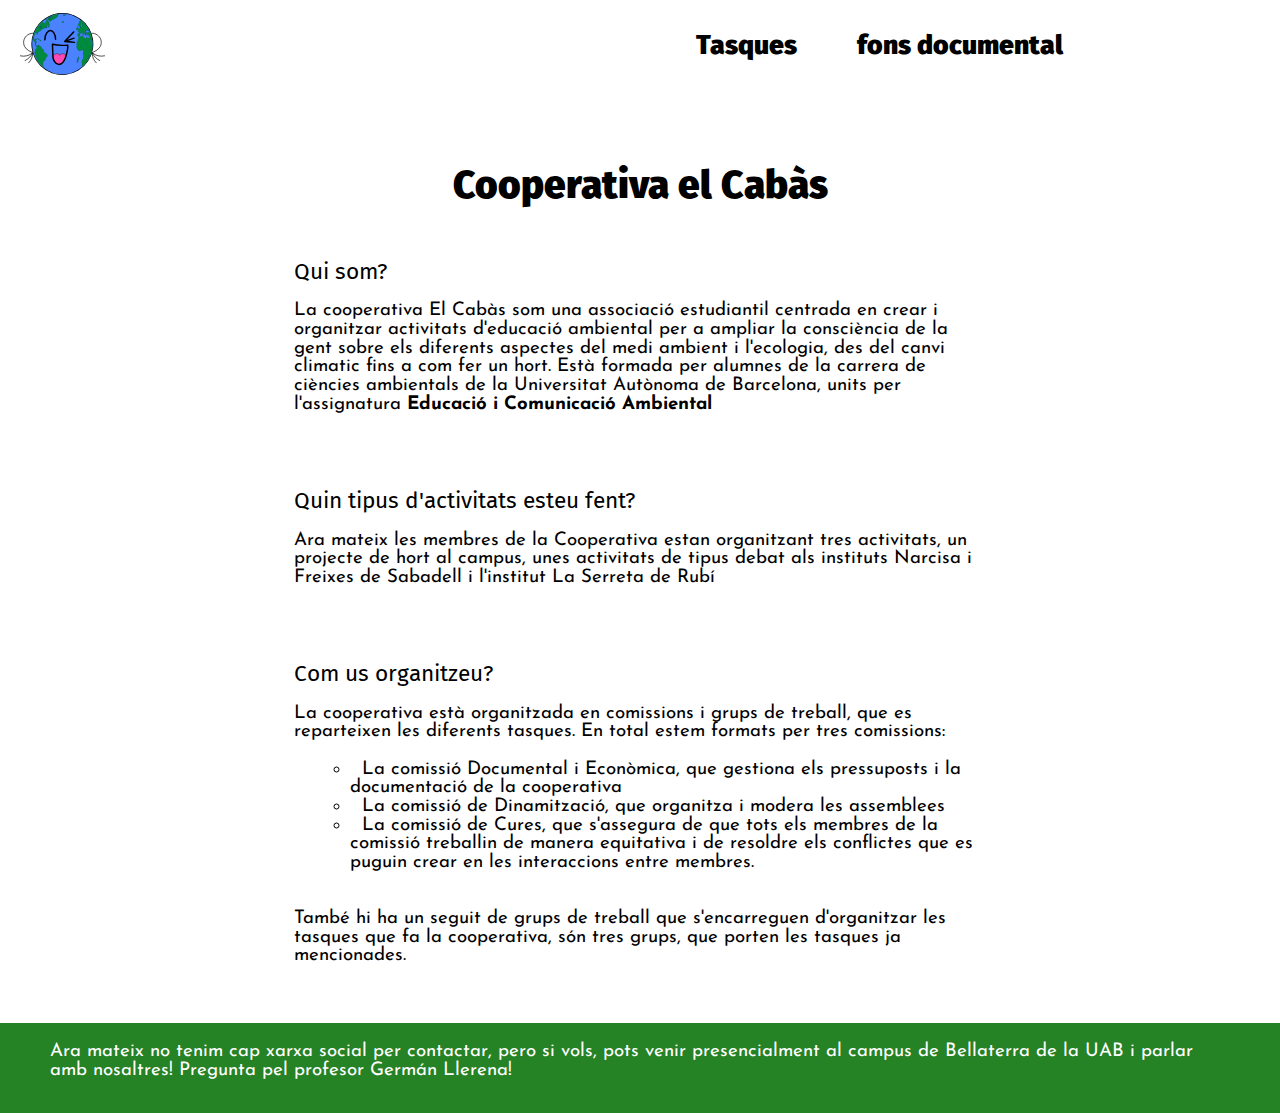
<file: index.html>
<!DOCTYPE html>
<html lang="en">
	<head>
		<meta charset="UTF-8" />
		<meta http-equiv="X-UA-Compatible" content="IE=edge" />
		<meta name="viewport" content="width=device-width, initial-scale=1.0" />
		<link rel="stylesheet" href="./Style/reset.css"/>
		<link rel="stylesheet" href="./Style/style.css"/>
		<link rel="preconnect" href="https://fonts.googleapis.com">
		<link rel="preconnect" href="https://fonts.gstatic.com" crossorigin>
		<link
			href="https://fonts.googleapis.com/css2?family=Fira+Sans:ital,wght@0,100;0,200;0,300;0,400;0,500;0,600;0,700;0,800;0,900;1,100;1,200;1,300;1,400;1,500;1,600;1,700;1,800;1,900&display=swap"
			rel="stylesheet">
		<link
			href="https://fonts.googleapis.com/css2?family=Josefin+Sans:ital,wght@0,300;0,400;0,700;1,300;1,400;1,700&display=swap"
			rel="stylesheet">
		<title>Cooperativa El Cabàs</title>

	</head>
	<body>
		<header>
			<div>
				<a class="logo" href="index.html"><img
						src="./Style/logoeducacionambiental.svg" alt="Logo" srcset=""
						style="width:100px"></a>
			</div>
			<nav>
				<a href="tasques.html">Tasques</a>
				<a href="">fons documental</a>
				<a href=""></a>
			</nav>
		</header>
		<main>
			<h1>Cooperativa el Cabàs</h1>
			<section>
				<h2>Qui som?</h2>
				<p>La cooperativa El Cabàs som una associació estudiantil centrada en crear
					i organitzar activitats d'educació ambiental per a ampliar la consciència
					de la gent sobre els diferents aspectes del medi ambient i l'ecologia, des
					del canvi climatic fins a com fer un hort.

					Està formada per alumnes de la carrera de ciències ambientals de la
					Universitat Autònoma de Barcelona, units per l'assignatura <b>Educació i
						Comunicació Ambiental</b></p>
			</section>

			<section>
				<h2>Quin tipus d'activitats esteu fent?</h2>
				<p>Ara mateix les membres de la Cooperativa estan organitzant tres
					activitats, un projecte de hort al campus, unes activitats de tipus debat
					als instituts Narcisa i Freixes de Sabadell i l'institut La Serreta de Rubí</p>
			</section>

			<section>
				<h2>Com us organitzeu?</h2>
				<p>La cooperativa està organitzada en comissions i grups de treball, que es
					reparteixen les diferents tasques.

					En total estem formats per tres comissions:

					<ul>
						<li>La comissió Documental i
							Econòmica, que gestiona els pressuposts i la documentació de la
							cooperativa</li>
						<li>La comissió de Dinamització, que organitza i modera les
							assemblees</li>
						<li>La comissió de Cures, que s'assegura de que tots els membres de la
							comissió treballin de manera equitativa i de resoldre els conflictes que
							es puguin crear en les interaccions entre membres.</li>
					</ul>
				</p>
				<br>
				<br>
				<p>També hi ha un seguit de grups de treball que s'encarreguen d'organitzar
					les tasques que fa la cooperativa, són tres grups, que porten les tasques
					ja mencionades.
				</p>
			</section>
		</main>
		<footer>
			<p>Ara mateix no tenim cap xarxa social per contactar, pero si vols, pots
				venir presencialment al campus de Bellaterra de la UAB i parlar amb
				nosaltres! Pregunta pel profesor Germán Llerena!</p>

		</footer>
	</body>
</html>
</file>
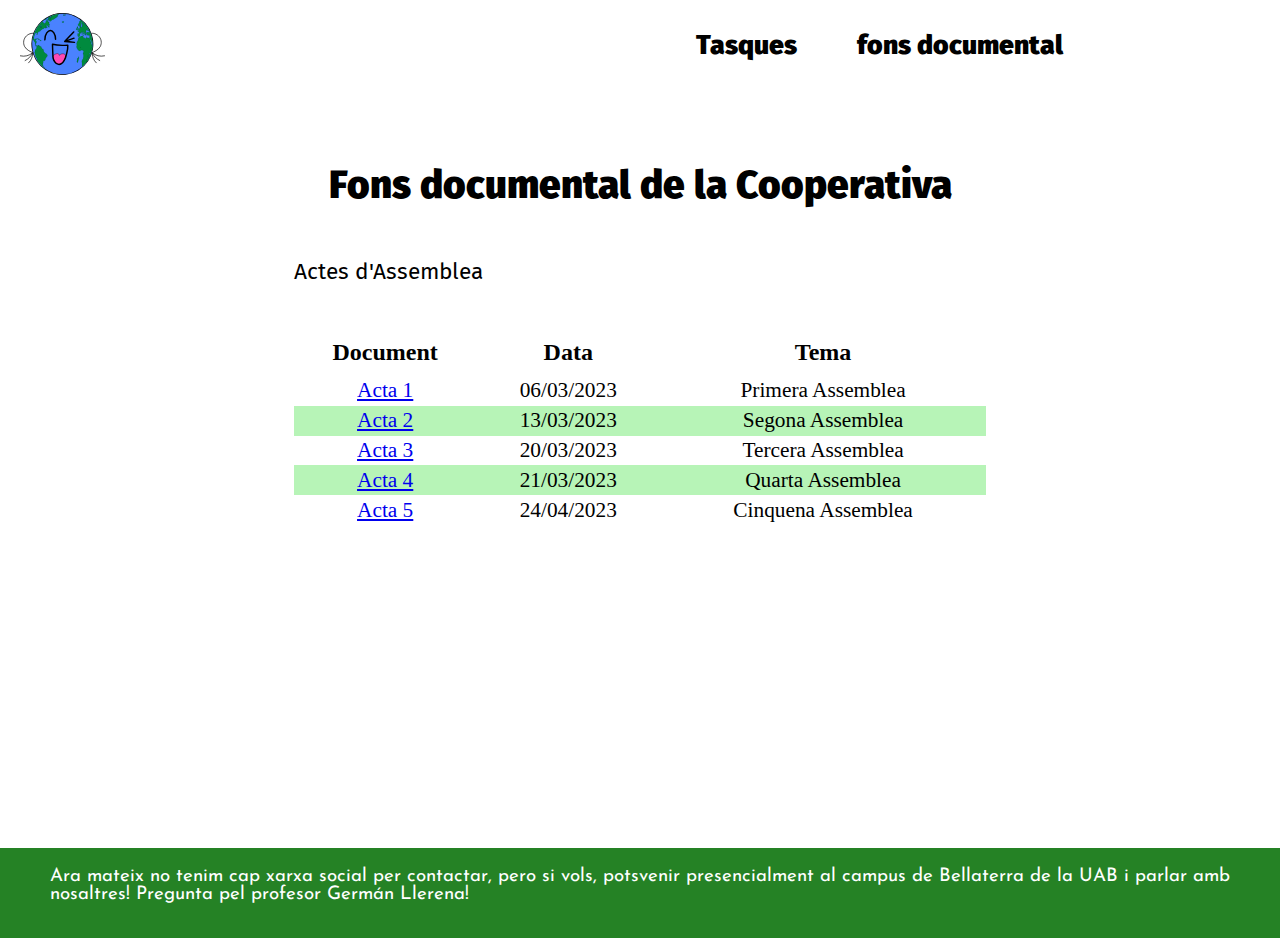
<file: documents.html>
<!DOCTYPE html>
<html lang="en">
    <head>
        <meta charset="UTF-8" />
        <meta http-equiv="X-UA-Compatible" content="IE=edge" />
        <meta name="viewport" content="width=device-width, initial-scale=1.0" />
        <link rel="stylesheet" href="./Style/reset.css"/>
        <link rel="stylesheet" href="./Style/style.css"/>
        <link rel="preconnect" href="https://fonts.googleapis.com">
        <link rel="preconnect" href="https://fonts.gstatic.com" crossorigin>
        <link
            href="https://fonts.googleapis.com/css2?family=Fira+Sans:ital,wght@0,100;0,200;0,300;0,400;0,500;0,600;0,700;0,800;0,900;1,100;1,200;1,300;1,400;1,500;1,600;1,700;1,800;1,900&display=swap"
            rel="stylesheet">
        <link
            href="https://fonts.googleapis.com/css2?family=Josefin+Sans:ital,wght@0,300;0,400;0,700;1,300;1,400;1,700&display=swap"
            rel="stylesheet">
        <title>Cooperativa El Cabàs</title>

    </head>
    <body>
        <header>
            <div>
                <a class="logo" href="index.html"><img
                        src="./Style/logoeducacionambiental.svg" alt="Logo"
                        srcset=""
                        style="width:100px"></a>
            </div>
            <nav>
                <a href="tasques.html">Tasques</a>
                <a href="documents.html">fons documental</a>
                <a href=""></a>
            </nav>
        </header>
        <main>
            <h1>Fons documental de la Cooperativa</h1>
            <section>
                <h2>Actes d'Assemblea</h2>
                <br>
                <br>
                <table>
                    <thead>
                        <th>Document</th>
                        <th>Data</th>
                        <th>Tema</th>
                    </thead>
                    <tbody>
                        <tr>
                            <td><a href="./Documents/Acta.docx" download>Acta 1</a></td>
                            <td>06/03/2023</td>
                            <td>Primera Assemblea</td>
                        </tr>
                        <tr>
                            <td><a href="./Documents/Acta.docx" download>Acta 2</a></td>
                            <td>13/03/2023</td>
                            <td>Segona Assemblea</td>
                        </tr>
                        <tr>
                            <td><a href="./Documents/Acta.docx" download>Acta 3</a></td>
                            <td>20/03/2023</td>
                            <td>Tercera Assemblea</td>
                        </tr>
                        <tr>
                            <td><a href="./Documents/Acta.docx" download>Acta 4</a></td>
                            <td>21/03/2023</td>
                            <td>Quarta Assemblea</td>
                        </tr>
                        <tr>
                            <td><a href="./Documents/Acta.docx" download>Acta 5</a></td>
                            <td>24/04/2023</td>
                            <td>Cinquena Assemblea</td>
                        </tr>
                    </tbody>
                </table>
            </section>


        </main>
        <footer>
            <p>Ara mateix no tenim cap xarxa social per contactar, pero si vols,
                potsvenir presencialment al campus de Bellaterra de la UAB i
                parlar amb nosaltres! Pregunta pel profesor Germán Llerena!</p>
        </footer>
    </body>
</html>
</file>
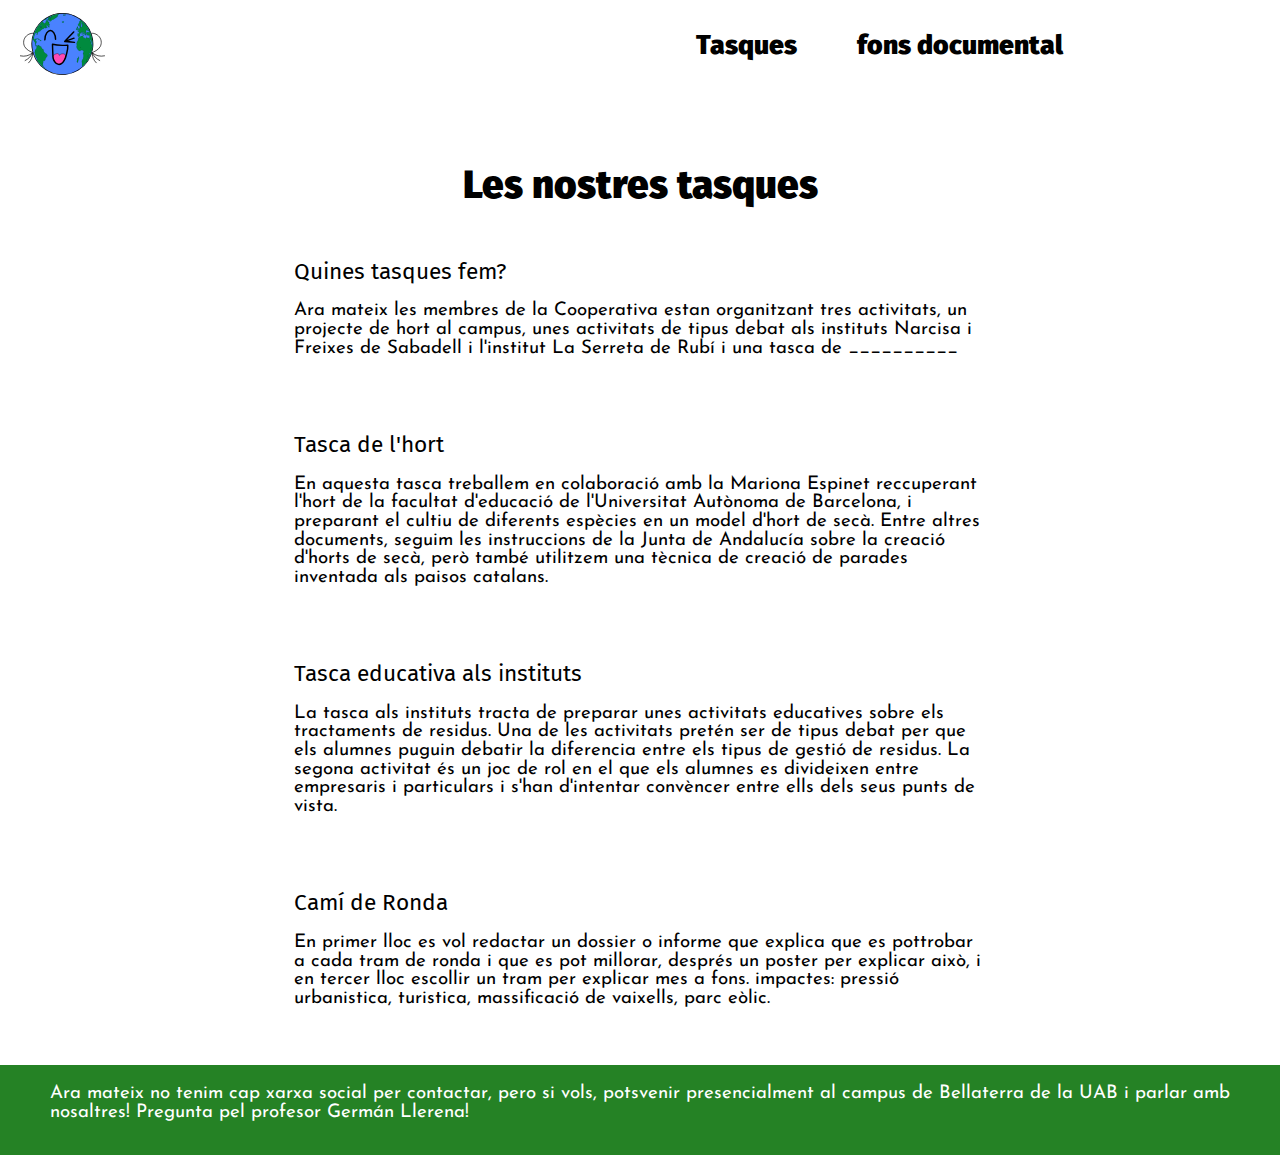
<file: tasques.html>
<!DOCTYPE html>
<html lang="en">
    <head>
        <meta charset="UTF-8" />
        <meta http-equiv="X-UA-Compatible" content="IE=edge" />
        <meta name="viewport" content="width=device-width, initial-scale=1.0" />
        <link rel="stylesheet" href="./Style/reset.css"/>
        <link rel="stylesheet" href="./Style/style.css"/>
        <link rel="preconnect" href="https://fonts.googleapis.com">
        <link rel="preconnect" href="https://fonts.gstatic.com" crossorigin>
        <link
            href="https://fonts.googleapis.com/css2?family=Fira+Sans:ital,wght@0,100;0,200;0,300;0,400;0,500;0,600;0,700;0,800;0,900;1,100;1,200;1,300;1,400;1,500;1,600;1,700;1,800;1,900&display=swap"
            rel="stylesheet">
        <link
            href="https://fonts.googleapis.com/css2?family=Josefin+Sans:ital,wght@0,300;0,400;0,700;1,300;1,400;1,700&display=swap"
            rel="stylesheet">
        <title>Cooperativa El Cabàs</title>

    </head>
    <body>
        <header>
            <div>
                <a class="logo" href="index.html"><img
                        src="./Style/logoeducacionambiental.svg" alt="Logo"
                        srcset=""
                        style="width:100px"></a>
            </div>
            <nav>
                <a href="tasques.html">Tasques</a>
                <a href="documents.html">fons documental</a>
                <a href=""></a>
            </nav>
        </header>
        <main>
            <h1>Les nostres tasques</h1>
            <section>
                <h2>Quines tasques fem?</h2>
                <p>Ara mateix les membres de la Cooperativa estan organitzant
                    tres
                    activitats, un projecte de hort al campus, unes activitats
                    de tipus debat
                    als instituts Narcisa i Freixes de Sabadell i l'institut La
                    Serreta de Rubí i una tasca de __________</p>
            </section>
            <section>
                <h2>Tasca de l'hort</h2>
                <p>En aquesta tasca treballem en colaboració amb la Mariona
                    Espinet reccuperant l'hort de la facultat d'educació de
                    l'Universitat Autònoma de Barcelona, i preparant el cultiu
                    de diferents espècies en un model d'hort de secà.

                    Entre altres documents, seguim les instruccions de la Junta
                    de Andalucía sobre la creació d'horts de secà, però també
                    utilitzem una tècnica de creació de parades inventada als
                    paisos catalans.
                </p>
            </section>
            <section>
                <h2>Tasca educativa als instituts</h2>
                <p>La tasca als instituts tracta de preparar unes activitats
                    educatives sobre els tractaments de residus.

                    Una de les activitats pretén ser de tipus debat per que els
                    alumnes puguin debatir la diferencia entre els tipus de
                    gestió de residus.

                    La segona activitat és un joc de rol en el que els alumnes
                    es divideixen entre empresaris i particulars i s'han
                    d'intentar convèncer entre ells dels seus punts de vista.
                </p>
            </section>
            <section>
                <h2>Camí de Ronda</h2>
                <p>En primer lloc es vol redactar un dossier o informe que
                    explica que es pottrobar a cada tram de ronda i que es pot
                    millorar, després un poster per explicar això, i en tercer
                    lloc
                    escollir un tram per explicar mes a fons.

                    impactes: pressió urbanistica, turistica, massificació de
                    vaixells, parc eòlic.
                </p>
            </section>

        </main>
        <footer>
            <p>Ara mateix no tenim cap xarxa social per contactar, pero si vols,
                potsvenir presencialment al campus de Bellaterra de la UAB i
                parlar amb nosaltres! Pregunta pel profesor Germán Llerena!</p>
        </footer>
    </body>
</html>
</file>
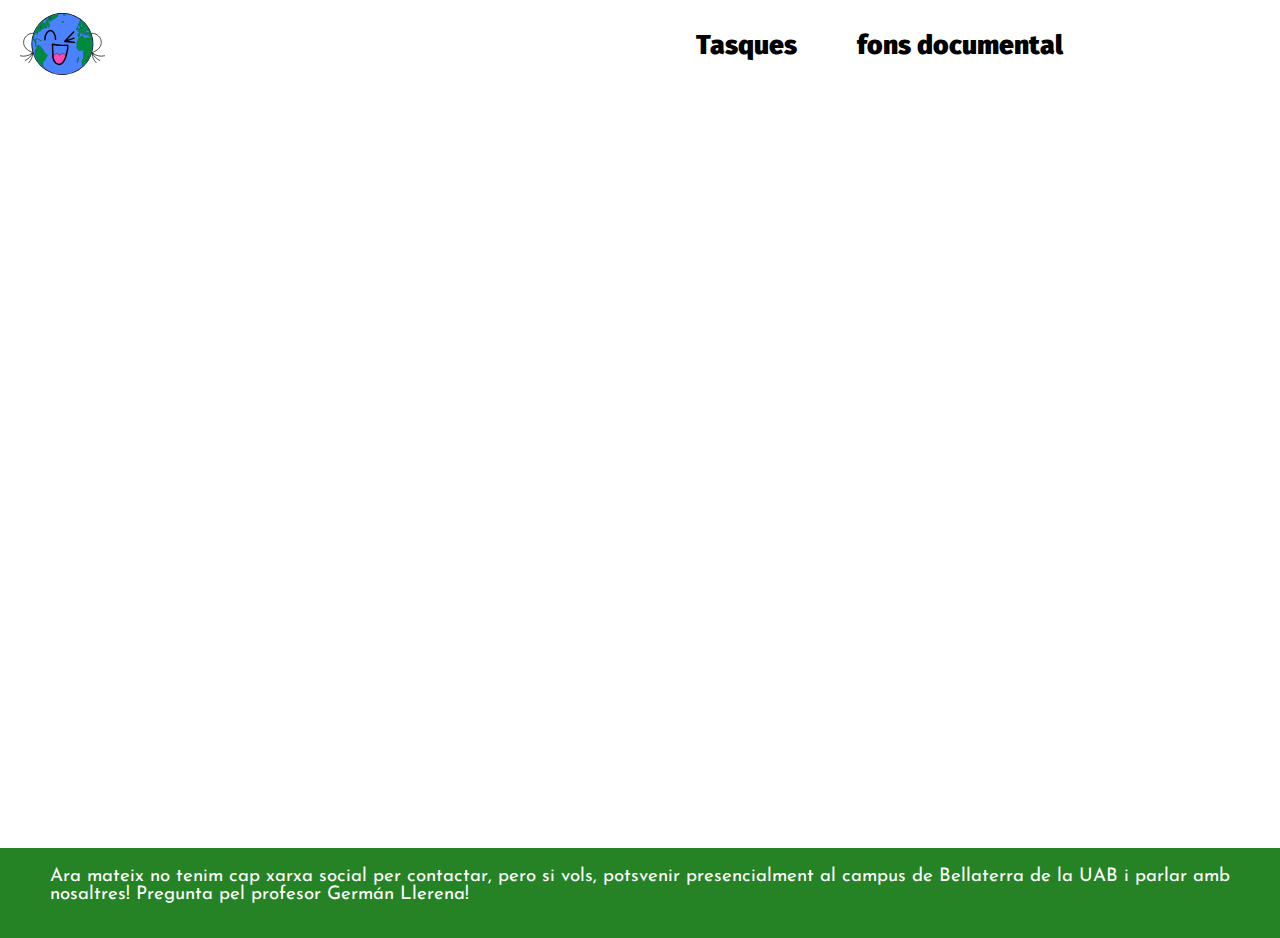
<file: template.html>
<!DOCTYPE html>
<html lang="en">
    <head>
        <meta charset="UTF-8" />
        <meta http-equiv="X-UA-Compatible" content="IE=edge" />
        <meta name="viewport" content="width=device-width, initial-scale=1.0" />
        <link rel="stylesheet" href="./Style/reset.css"/>
        <link rel="stylesheet" href="./Style/style.css"/>
        <link rel="preconnect" href="https://fonts.googleapis.com">
        <link rel="preconnect" href="https://fonts.gstatic.com" crossorigin>
        <link
            href="https://fonts.googleapis.com/css2?family=Fira+Sans:ital,wght@0,100;0,200;0,300;0,400;0,500;0,600;0,700;0,800;0,900;1,100;1,200;1,300;1,400;1,500;1,600;1,700;1,800;1,900&display=swap"
            rel="stylesheet">
        <link
            href="https://fonts.googleapis.com/css2?family=Josefin+Sans:ital,wght@0,300;0,400;0,700;1,300;1,400;1,700&display=swap"
            rel="stylesheet">
        <title>Cooperativa El Cabàs</title>

    </head>
    <body>
        <header>
            <div>
                <a class="logo" href="index.html"><img
                        src="./Style/logoeducacionambiental.svg" alt="Logo"
                        srcset=""
                        style="width:100px"></a>
            </div>
            <nav>
                <a href="tasques.html">Tasques</a>
                <a href="documents.html">fons documental</a>
                <a href=""></a>
            </nav>
        </header>
        <main>
            <h1></h1>
            <section>
                <h2></h2>
                <p></p>
            </section>
            

        </main>
        <footer>
            <p>Ara mateix no tenim cap xarxa social per contactar, pero si vols,
                potsvenir presencialment al campus de Bellaterra de la UAB i
                parlar amb nosaltres! Pregunta pel profesor Germán Llerena!</p>
        </footer>
    </body>
</html>
</file>
<file: Style/style.css>
:root {
    --main-clr: white;
    --secondary-clr: rgb(37, 130, 37);
    --text-clr: black;
    --secondary-text-clr: white;

}

body {
    background-color: var(--main-clr);
    background-size: 20%;
    font-size: 14pt;
    position: relative;
}

body:after {
    content: '';
    position: absolute;
    inset: 0;
    background-image: url(https://cdn.pixabay.com/photo/2021/09/16/08/56/leaves-6629581_1280.png);
    background-size: 20%;
    z-index: -1;
    opacity: .3;
}

header {
    height: 10vh;
    width: 100%;
    position: static;
    top: 0;
    color: var(--text-clr);
    display: flex;
    justify-content: space-between;
}

header .logo {
    display: block;
    margin: 10px;
    margin-left: 20px;
    width: max-content;
    height: max-content;
}

header nav {
    display: grid;
    grid-template-columns: repeat(3, 1fr);
    width: 50%;
    height: 100%;
    place-items: center;
}

header a {
    font-size: 20pt;
    font-weight: 900;
    color: inherit;
    font-family: 'Fira Sans', sans-serif;
    text-decoration: unset;
}

main {
    color: var(--text-clr);
    min-height: 80vh;
    width: 60%;
    margin-inline: auto;
    box-shadow: 0 0 20px 20px #ffffff99;
    background: #ffffff99;
    padding-top: 1cm;
}

main section {
    height: max-content;
    margin-block: 1cm;
    padding: .5cm 1cm;
}

h1 {
    text-align: center;
    font-size: 29pt;
    margin: 1cm;
    font-weight: 900;
    font-family: 'Fira Sans', sans-serif;
}

h2 {
    font-size: 17pt;
    margin-bottom: .5cm;
    font-family: fira sans;
}

p {
    font-family: 'Josefin Sans', sans-serif;
}

footer {

    height: 10vh;
    width: 100%;
    background-color: var(--secondary-clr);
    color: var(--secondary-text-clr);
    padding: 20px 50px;
}

b {
    font-weight: 900;
}

ul {
    list-style-type: circle;
    text-indent: 1ch;
    font-family: 'Josefin Sans', sans-serif;
    margin-top: 1em;
    margin-left: 3em;
}


/* ########################   TABLES   ############################ */

table {
    width: 100%;
}

table td {
    text-align: center;
    padding: 0.2em;
    font-size: 16pt;
}

table tbody tr:nth-child(even) {
    background: rgb(183, 244, 183);
}

table th {
    font-weight: 900;
    padding-bottom: .5em;
    font-size: 18pt;
}
</file>
